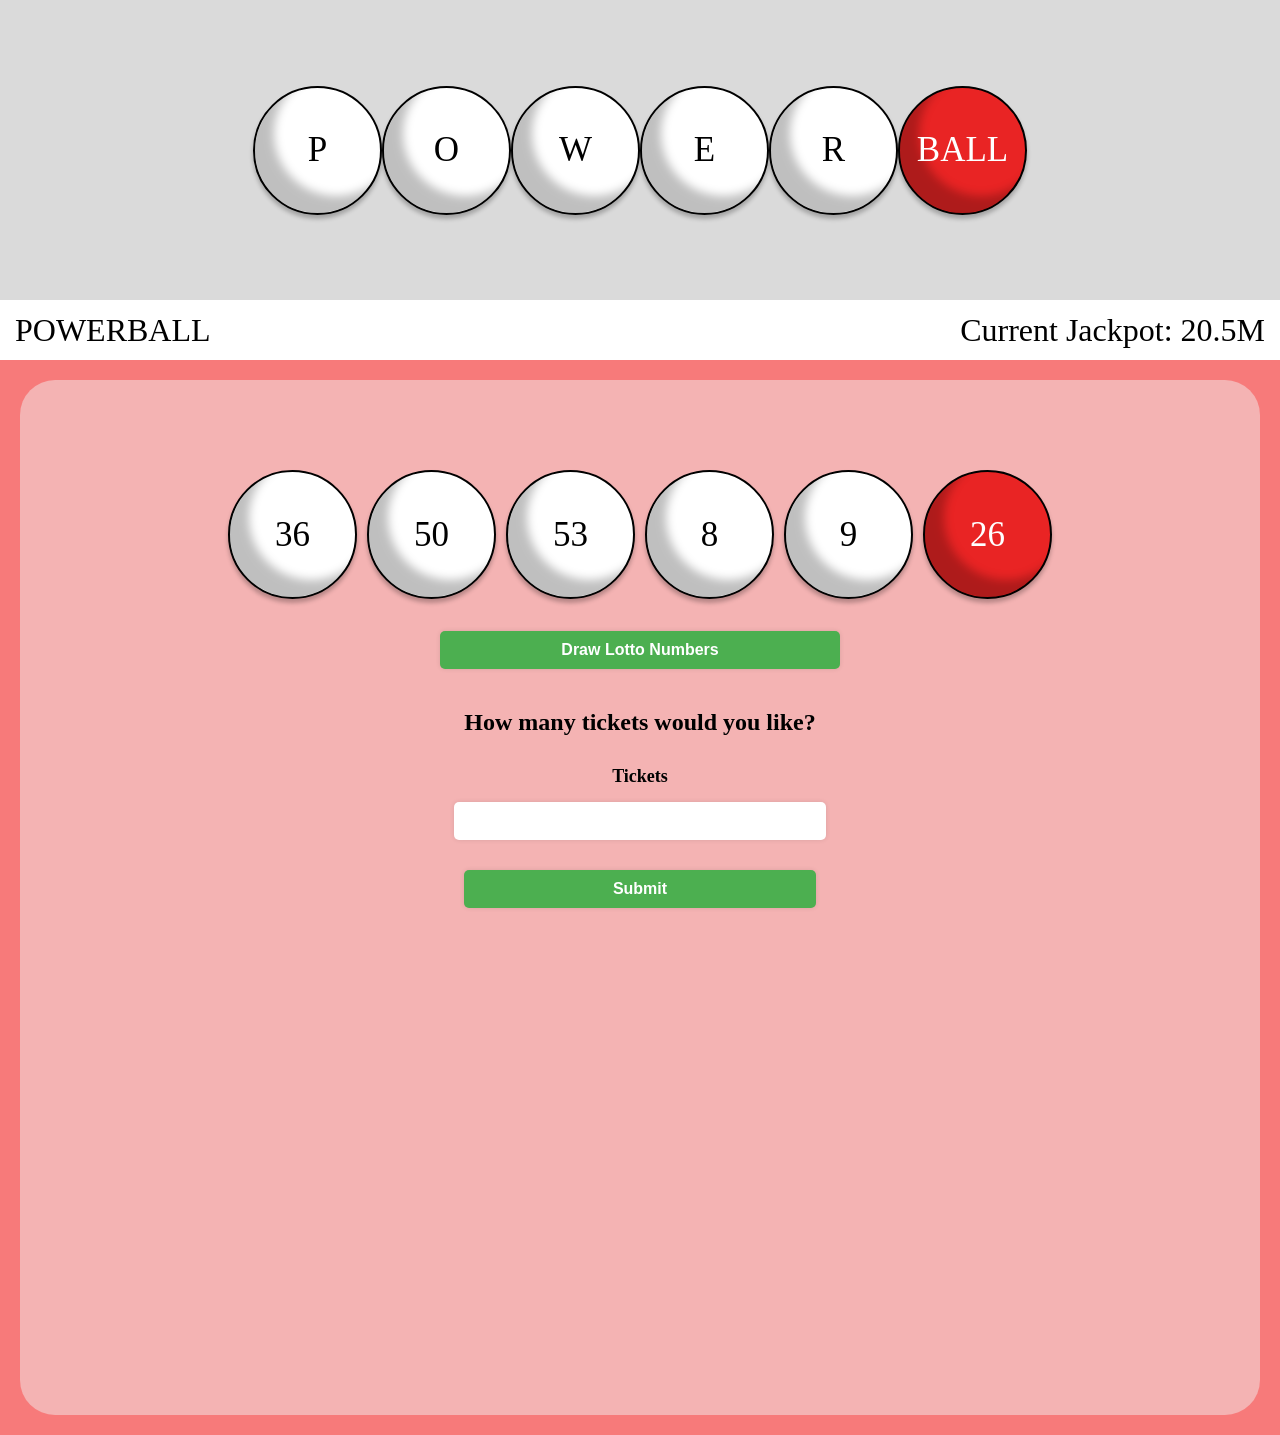
<file: Challenges/Lottery/index.html>
<!DOCTYPE html>
<html lang="en">
  <head>
    <meta charset="UTF-8" />
    <meta http-equiv="X-UA-Compatible" content="IE=edge" />
    <meta name="viewport" content="width=device-width, initial-scale=1.0" />
    <title>PowerBall Lotto</title>
    <link rel="stylesheet" href="index.css" />
  </head>
  <body>
    <header class="justify-content-center align-center">
      <div class="ball white">P</div>
      <div class="ball white">O</div>
      <div class="ball white">W</div>
      <div class="ball white">E</div>
      <div class="ball white">R</div>
      <div class="ball red text-white">BALL</div>
    </header>
    <!-- Nav Section -->

    <nav class="container-fluid white align-center">
      <div>POWERBALL</div>
      <div class="ml-auto">Current Jackpot: 20.5M</div>
    </nav>
    <!-- Power Balls -->
    <div class="backdrop">
      <div class="container">
        <div class="row justify-content-center">
          <div class="ball white number">2</div>
          <div class="ball white number">45</div>
          <div class="ball white number">15</div>
          <div class="ball white number">34</div>
          <div class="ball white number">25</div>
          <div class="ball red text-white number">28</div>
        </div>
      </div>
      <!-- Button -->
      <div class="container mt-5">
        <div class="row justify-content-center">
          <input type="button" value="Draw Lotto Numbers" class="btn w-400" />
        </div>
      </div>

      <!-- Form -->

      <div class="container">
        <div class="row justify-content-center">
          <form action="">
            <h2>How many tickets would you like?</h2>
            <label for="tickets">Tickets</label>
            <input type="text" id="tickets" />
            <input type="submit" value="Submit" class="btn" id = "drawtickets" />
          </form>
        </div>
        <ul id="ul"></ul>
      </div>
    </div>
    
    <script type="module" src="./lotto.js"></script>
    <script type="module" src="./index.js"></script>
  </body>
</html>
</file>
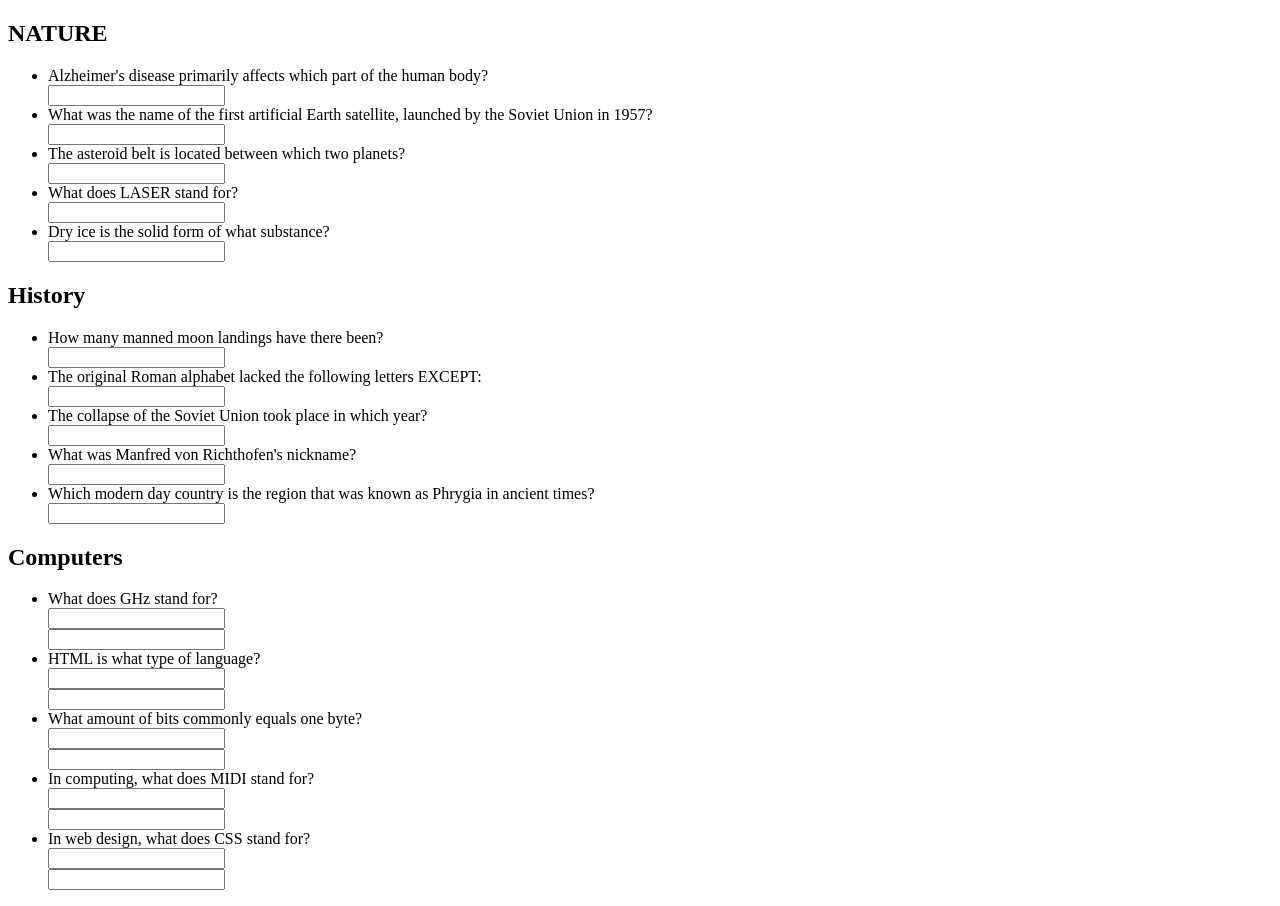
<file: Lesson/DOM- Displaying_Data/index.html>
<!DOCTYPE html>
<html lang="en">
  <head>
    <meta charset="UTF-8" />
    <meta http-equiv="X-UA-Compatible" content="IE=edge" />
    <meta name="viewport" content="width=device-width, initial-scale=1.0" />
    <title>DOM - Displaying Data</title>
  </head>
  <body>
    <h2 id="nature-title">[NATURE TITLE HERE]</h2>
    <ul id="nature-list">
        <li class="question nature">[QUESTIONS HERE]</li>
            <input type="text" class="answer-nature">
        <li class="question nature">[QUESTIONS HERE]</li>
            <input type="text" class="answer-nature">
        <li class="question nature">[QUESTIONS HERE]</li>
            <input type="text" class="answer-nature">
        <li class="question nature">[QUESTIONS HERE]</li>
            <input type="text" class="answer-nature">
        <li class="question nature">[QUESTIONS HERE]</li>
            <input type="text" class="answer-nature">
      </ul>

    <h2 id="history-title">[HISTORY TITLE HERE]</h2>
    <ul id="history-list">
        <li class="question history">[QUESTIONS HERE]</li>
        <li class="question history">[QUESTIONS HERE]</li>
        <li class="question history">[QUESTIONS HERE]</li>
        <li class="question history">[QUESTIONS HERE]</li>
        <li class="question history">[QUESTIONS HERE]</li>
      </ul>
    
      <h2 id="computers-title">[COMPUTERS TITLE HERE]</h2>
      <ul id="-list">
          <li class="questions computers">[QUESTIONS HERE]</li>
              <input type="text" class="answers-computers">
          <li class="questions computers">[QUESTIONS HERE]</li>
              <input type="text" class="answers-computers">
          <li class="questions computers">[QUESTIONS HERE]</li>
              <input type="text" class="answers-computers">
          <li class="questions computers">[QUESTIONS HERE]</li>
              <input type="text" class="answers-computers">
          <li class="questions computers">[QUESTIONS HERE]</li>
              <input type="text" class="answers-computers">
        </ul>
    <script src="./index.js"></script>
  </body>
</html>
</file>
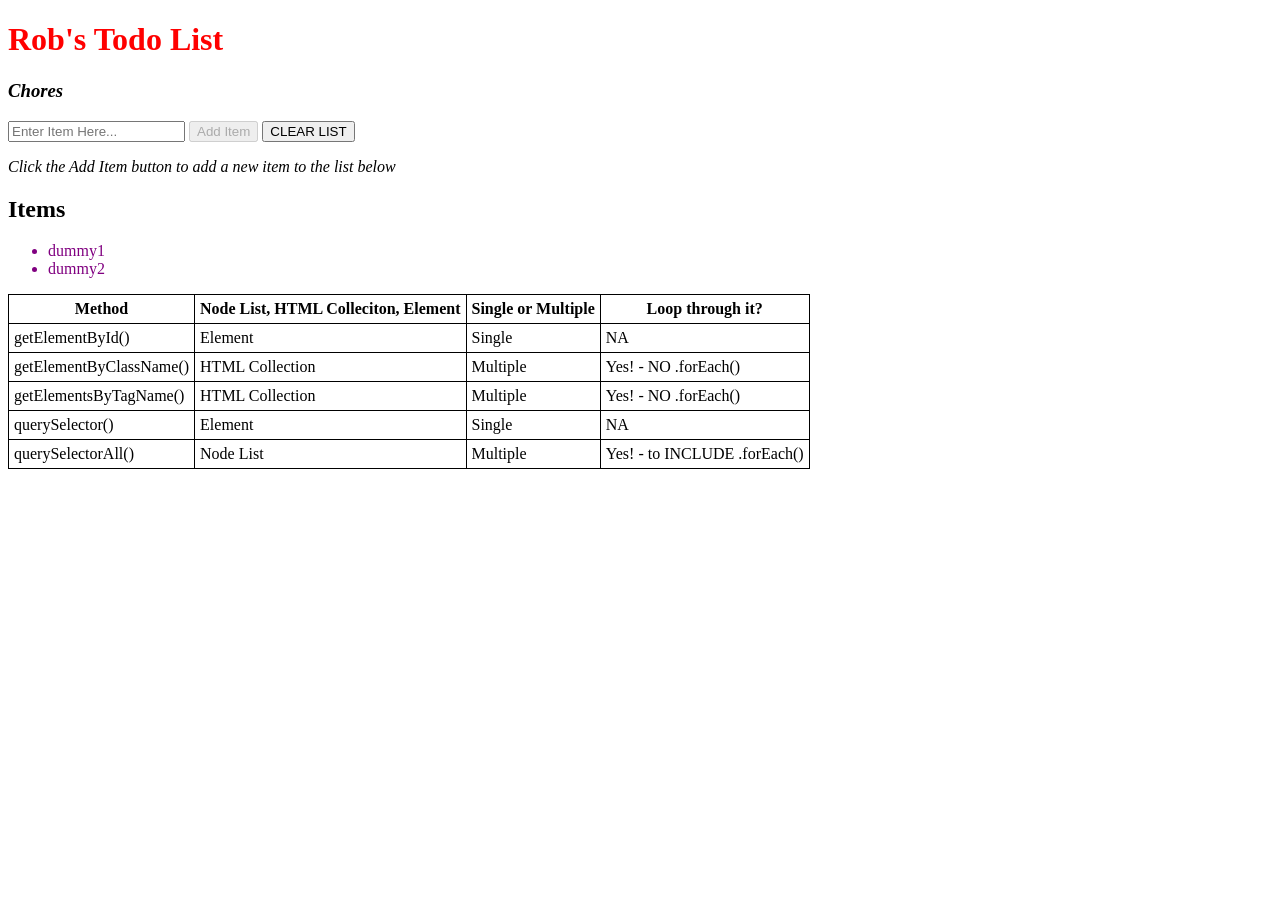
<file: Lesson/DOM-Example/index.html>
<!DOCTYPE html>
<html lang="en">
  <head>
    <meta charset="UTF-8" />
    <meta http-equiv="X-UA-Compatible" content="IE=edge" />
    <meta name="viewport" content="width=device-width, initial-scale=1.0" />
    <title>DOM - Example</title>
    <style>
      table,
      th,
      td {
        border: 1px solid black;
        border-collapse: collapse;
        padding: 5px;
      }
    </style>
  </head>
  <body>
    <h1 id="main-header">My TO-DO List</h1>
    <h3 id="catagory">[catagory here]</h3>
    <input type="text" id="input-item" placeholder="Enter Item Here..." />
    <button id="add-item" disabled>Add Item</button> <button id="clear-list">CLEAR LIST</button>
    <p class="instructions">
      Click the Add Item button to add a new item to the list below
    </p>

    <h2>Items</h2>

    

    <ul id="todo-list">
      <li class="todo-items">Dishes</li>
      <li class="todo-items">Laurndry</li>
      <li class="todo-items">Make Bed - Help</li>
    </ul>

    <!-- TABLE FOR NOTES -->
    <table>
      <tr>
        <th>Method</th>
        <th>Node List, HTML Colleciton, Element</th>
        <th>Single or Multiple</th>
        <th>Loop through it?</th>
      </tr>
      <tr>
        <td>getElementById()</td>
        <td>Element</td>
        <td>Single</td>
        <td>NA</td>
      </tr>
      <tr>
        <td>getElementByClassName()</td>
        <td>HTML Collection</td>
        <td>Multiple</td>
        <td>Yes! - NO .forEach()</td>
      </tr>
      <tr>
        <td>getElementsByTagName()</td>
        <td>HTML Collection</td>
        <td>Multiple</td>
        <td>Yes! - NO .forEach()</td>
      </tr>
      <tr>
        <td>querySelector()</td>
        <td>Element</td>
        <td>Single</td>
        <td>NA</td>
      </tr>
      <tr>
        <td>querySelectorAll()</td>
        <td>Node List</td>
        <td>Multiple</td>
        <td>Yes! - to INCLUDE .forEach()</td>
      </tr>
    </table>
    <!-- Linking JS file to HTML Page -->
    <script src="./index.js"></script>
    <script src="./events.js"></script>
  </body>
</html>
</file>
<file: Challenges/Lottery/index.css>
body {
    background-color: rgb(247, 122, 122);
    margin: 0;
  }
  
  header {
    display: flex;
    height: 300px;
    font-size: 155px;
    background-color: rgb(218, 218, 218);
  }
  .container-fluid {
    display: flex;
    gap: 5px;
  }
  nav {
    height: 60px;
    font-size: 2rem;
    padding: 0 15px;
  }
  
  .backdrop {
    background-color: rgba(241, 236, 236, 0.5);
    height: 95vh;
    padding: 90px 20px;
    margin: 20px;
    border-radius: 35px;
  }
  .container {
    margin: 0 15px;
  }
  .row {
    display: flex;
    gap: 10px;
  }
  
  .ball {
    aspect-ratio: 1/1;
    display: flex;
    justify-content: center;
    align-items: center;
    width: 50%;
    max-width: 125px;
    max-height: 125px;
    text-align: center;
    font-size: 35px;
    border: 2px solid black;
    border-radius: 50%;
    box-shadow: 0px 4px 4px rgba(0, 0, 0, 0.25),
      inset 19px -17px 10px rgba(0, 0, 0, 0.25);
  }
  
  .white {
    background-color: white;
  }
  .red {
    background-color: rgb(233, 36, 36);
  }
  
  .align-center {
    align-items: center;
  }
  .justify-content-center {
    justify-content: center;
  }
  
  .text-white {
    color: white;
  }
  
  .ml-auto {
    margin-left: auto;
  }
  
  .btn {
    background-color: #4caf50;
    color: #fff;
    font-weight: bold;
    cursor: pointer;
  }
  
  .btn:hover {
    background-color: #3e8e41;
  }
  form {
    display: flex;
    flex-direction: column;
    align-items: center;
    gap: 10px;
  }
  
  label {
    font-size: 18px;
    font-weight: bold;
    margin-bottom: 5px;
  }
  #tickets,
  .btn {
    width: 100%;
    padding: 10px;
    margin-bottom: 20px;
    border-radius: 5px;
    border: none;
    box-shadow: 0 0 5px rgba(0, 0, 0, 0.1);
    font-size: 16px;
    font-family: "Roboto", sans-serif;
  }
  
  .w-400 {
    width: 400px;
  }
  
  .mt-5 {
    margin-top: 2rem;
  }
</file>
